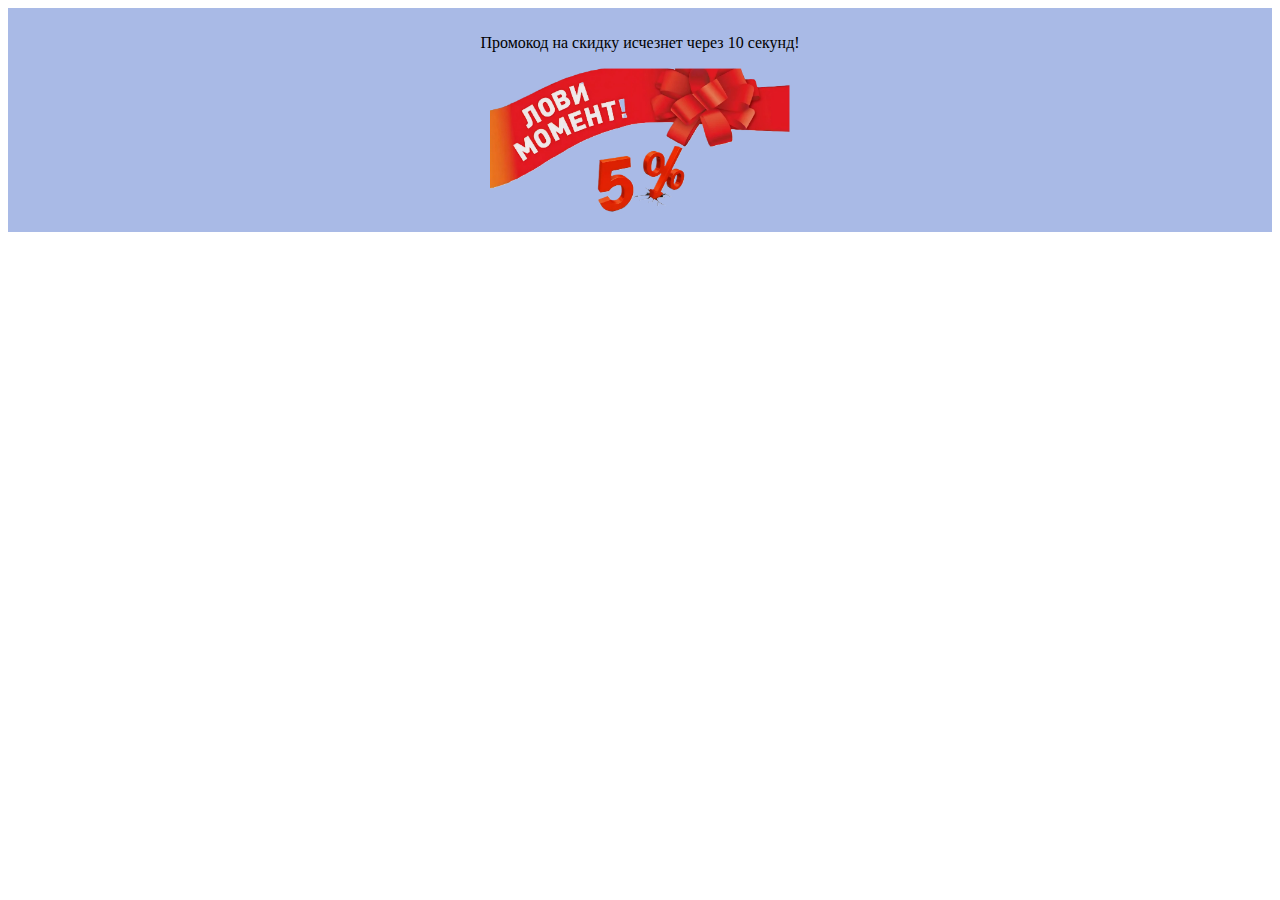
<file: pattern.html>
<!DOCTYPE html>
<html lang="en">

<head>
    <meta charset="UTF-8">
    <meta name="viewport" content="width=device-width, initial-scale=1.0">
    <title>Скидка 5%</title>
    <link rel="stylesheet" href="css/pattern.css">
</head>
<body>
  <main>
    <div class="burning-sale">
        <p>Промокод на скидку исчезнет через <span id="seconds-left"></span>
        секунд!</p>
        <img src="img/sale5.png" alt="">
        </div>
        <script src="js/pattern.js"></script>
  </main>      
</body>
</html>
</file>
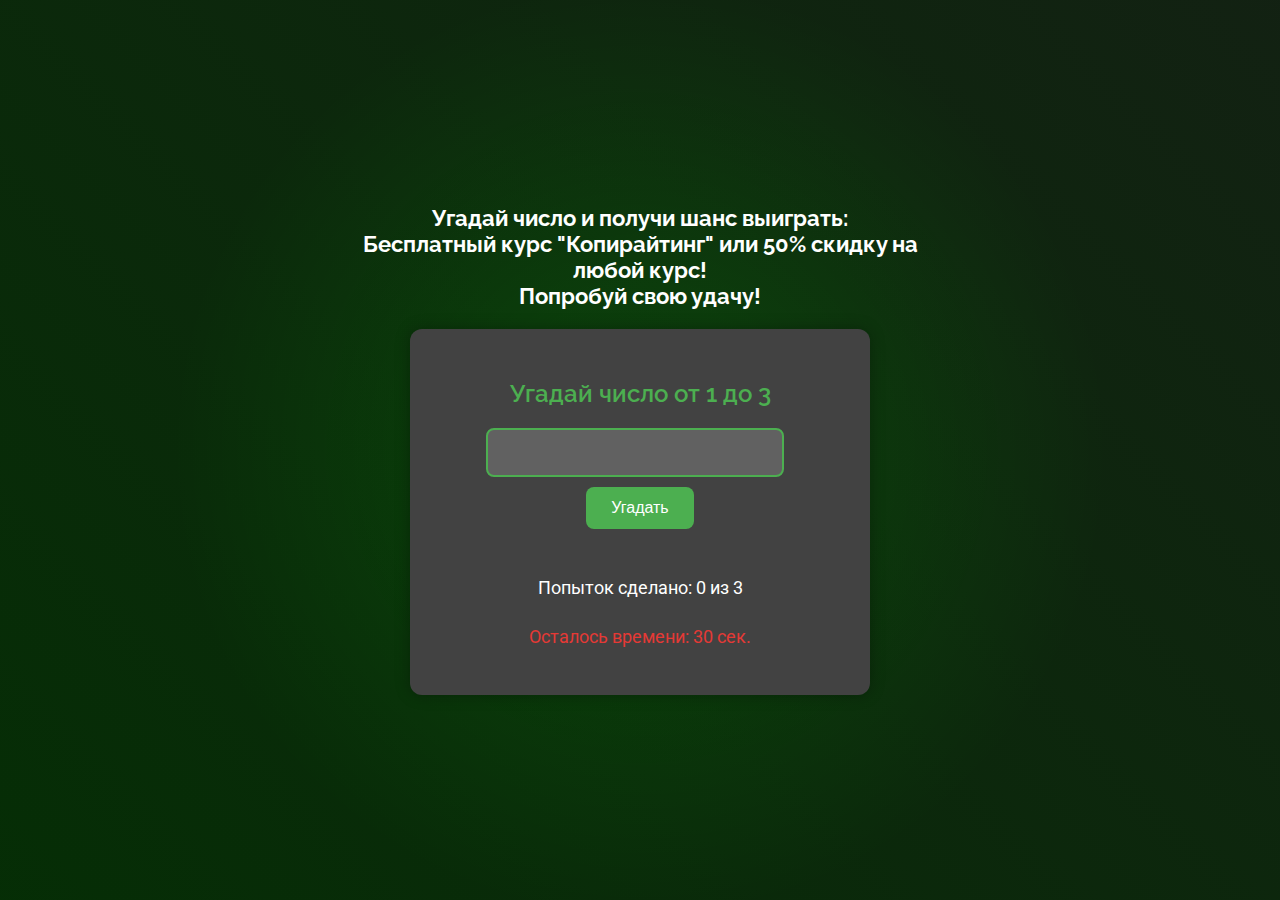
<file: playgame.html>
<!DOCTYPE html>
<html lang="en">

<head>
    <meta charset="UTF-8">
    <meta name="viewport" content="width=device-width, initial-scale=1.0">
    <title>Мини-игра: Угадай число</title>
    <link
        href="https://fonts.googleapis.com/css2?family=Raleway:wght@400;600;700&family=Roboto:wght@400;500;700&display=swap"
        rel="stylesheet">
    <link rel="stylesheet" href="css/playgame.css">
</head>

<body>
    <div class="background"></div>
    <div class="container">
        <div id="info-text">
            Угадай число и получи шанс выиграть:<br>

            Бесплатный курс "Копирайтинг" или 50% скидку на любой курс!
            <br>
            Попробуй свою удачу!
        </div>
        <div id="game-container">
            <h2>Угадай число от 1 до 3</h2>
            <input type="number" id="guessInput" min="1" max="3">
            <button id="guessButton">Угадать</button>
            <button id="newGameButton">Новая игра</button>
            <p id="result"></p>
            <p id="attempts"></p>
            <p id="timer"></p>
        </div>
        <div id="fireworks" class="fireworks"></div>
        <div id="giftSticker" class="gift-sticker"></div>
    </div>
    <script src="js/playgame.js"></script>
</body>

</html>
</file>
<file: css/pattern.css>
.burning-sale {
    box-sizing: border-box;
    background-color: rgb(169, 186, 230);
    width: 100%;
    padding: 10px;
    }
    .burning-sale p {
    text-align: center;
    }
    .burning-sale img {
    text-align: center;
    margin: 5px auto;
    display: block;
    width: 300px;
    }
</file>
<file: css/playgame.css>
body {
    font-family: 'Roboto', sans-serif;
    margin: 0;
    overflow: hidden;
    color: #fff;
    height: 100vh;
    display: flex;
    justify-content: center;
    align-items: center;
    background-color: #212121; 
    position: relative;
}

.background {
    position: absolute;
    top: 0;
    left: 0;
    width: 100%;
    height: 100%;
    z-index: -2;
    overflow: hidden;
}

.background::before {
    content: '';
    position: absolute;
    top: 0;
    left: 0;
    width: 100%;
    height: 100%;
    background: linear-gradient(45deg, #003300, #1a1a1a);
    background-size: 200% 200%;
    animation: gradient 15s ease infinite;
}

.background::after {
    content: '';
    position: absolute;
    top: 0;
    left: 0;
    width: 100%;
    height: 100%;
    background: radial-gradient(circle, rgba(0, 255, 0, 0.2) 20%, transparent 60%);
    opacity: 0.5;
    animation: glitch 2s infinite;
}

@keyframes gradient {
    0% { background-position: 0% 0%; }
    50% { background-position: 100% 100%; }
    100% { background-position: 0% 0%; }
}

@keyframes glitch {
    0% { transform: translateX(0); }
    50% { transform: translateX(-10px); }
    100% { transform: translateX(0); }
}

#info-text {
    font-family: 'Raleway', sans-serif;
    font-size: 22px;
    text-align: center;
    margin-bottom: 20px;
    color: #fff;
    font-weight: 700; 
    max-width: 600px;
    z-index: 1;
}

#game-container {
    padding: 30px;
    background-color: #424242; 
    border-radius: 12px;
    box-shadow: 0 0 15px rgba(0, 0, 0, 0.3);
    text-align: center;
    max-width: 400px;
    width: 100%;
    position: relative;
    z-index: 1;
    display: flex;
    flex-direction: column;
    align-items: center;
}

#game-container h2 {
    font-family: 'Raleway', sans-serif;
    font-size: 24px;
    color: #4caf50; 
    margin-bottom: 20px;
    font-weight: 600;
}

#game-container input {
    padding: 12px;
    font-size: 18px;
    margin-right: 10px;
    border: 2px solid #4caf50;
    border-radius: 8px;
    width: calc(100% - 130px);
    background-color: #616161; 
    color: #fff;
}

#game-container button {
    padding: 12px 25px;
    background-color: #4caf50;
    color: white;
    border: none;
    border-radius: 8px;
    cursor: pointer;
    font-size: 16px;
    transition: background-color 0.3s ease, transform 0.1s ease;
    margin: 10px 0; 
}

#game-container button:hover {
    background-color: #388e3c; 
}

#game-container button:active {
    transform: scale(0.98); 
}

#result, #attempts, #timer {
    font-size: 18px;
    margin-top: 10px;
}

#result {
    font-family: 'Raleway', sans-serif;
    font-weight: 600;
    color: #4caf50; 
}

#timer {
    color: #e53935; 
}

#attempts {
    color: #fff; 
}

#new-game {
    padding: 12px 25px;
    background-color: #f44336;
    color: white;
    border: none;
    border-radius: 8px;
    cursor: pointer;
    font-size: 16px;
    transition: background-color 0.3s ease, transform 0.1s ease;
    margin-top: 20px;
    display: none; 
}

#new-game:hover {
    background-color: #c62828; 
}

#new-game:active {
    transform: scale(0.98); 
}


.container {
    display: flex;
    flex-direction: column;
    align-items: center;
    justify-content: center;
    text-align: center;
    height: 100%;
    width: 100%;
    position: relative;
    z-index: 1;
}


.fireworks {
    position: absolute;
    top: 0;
    left: 0;
    width: 100%;
    height: 100%;
    pointer-events: none;
    z-index: 0;
    display: none;
    overflow: hidden;
}

.fireworks .firework {
    position: absolute;
    bottom: 0;
    left: 50%;
    transform: translateX(-50%);
    background: radial-gradient(circle, rgba(255, 255, 255, 0.7) 0%, transparent 70%);
    opacity: 0;
    animation: firework-animation 1.5s ease-out forwards;
}

@keyframes firework-animation {
    0% {
        transform: translateX(-50%) translateY(0) scale(0.1);
        opacity: 1;
    }
    50% {
        transform: translateX(-50%) translateY(-50vh) scale(1);
        opacity: 0.7;
    }
    100% {
        transform: translateX(-50%) translateY(-100vh) scale(0.1);
        opacity: 0;
    }
}

@keyframes explode {
    0% {
        transform: scale(0.5) translateY(0);
        opacity: 1;
    }
    50% {
        transform: scale(1.5) translateY(-50vh);
        opacity: 0.7;
    }
    100% {
        transform: scale(0) translateY(-100vh);
        opacity: 0;
    }
}
</file>
